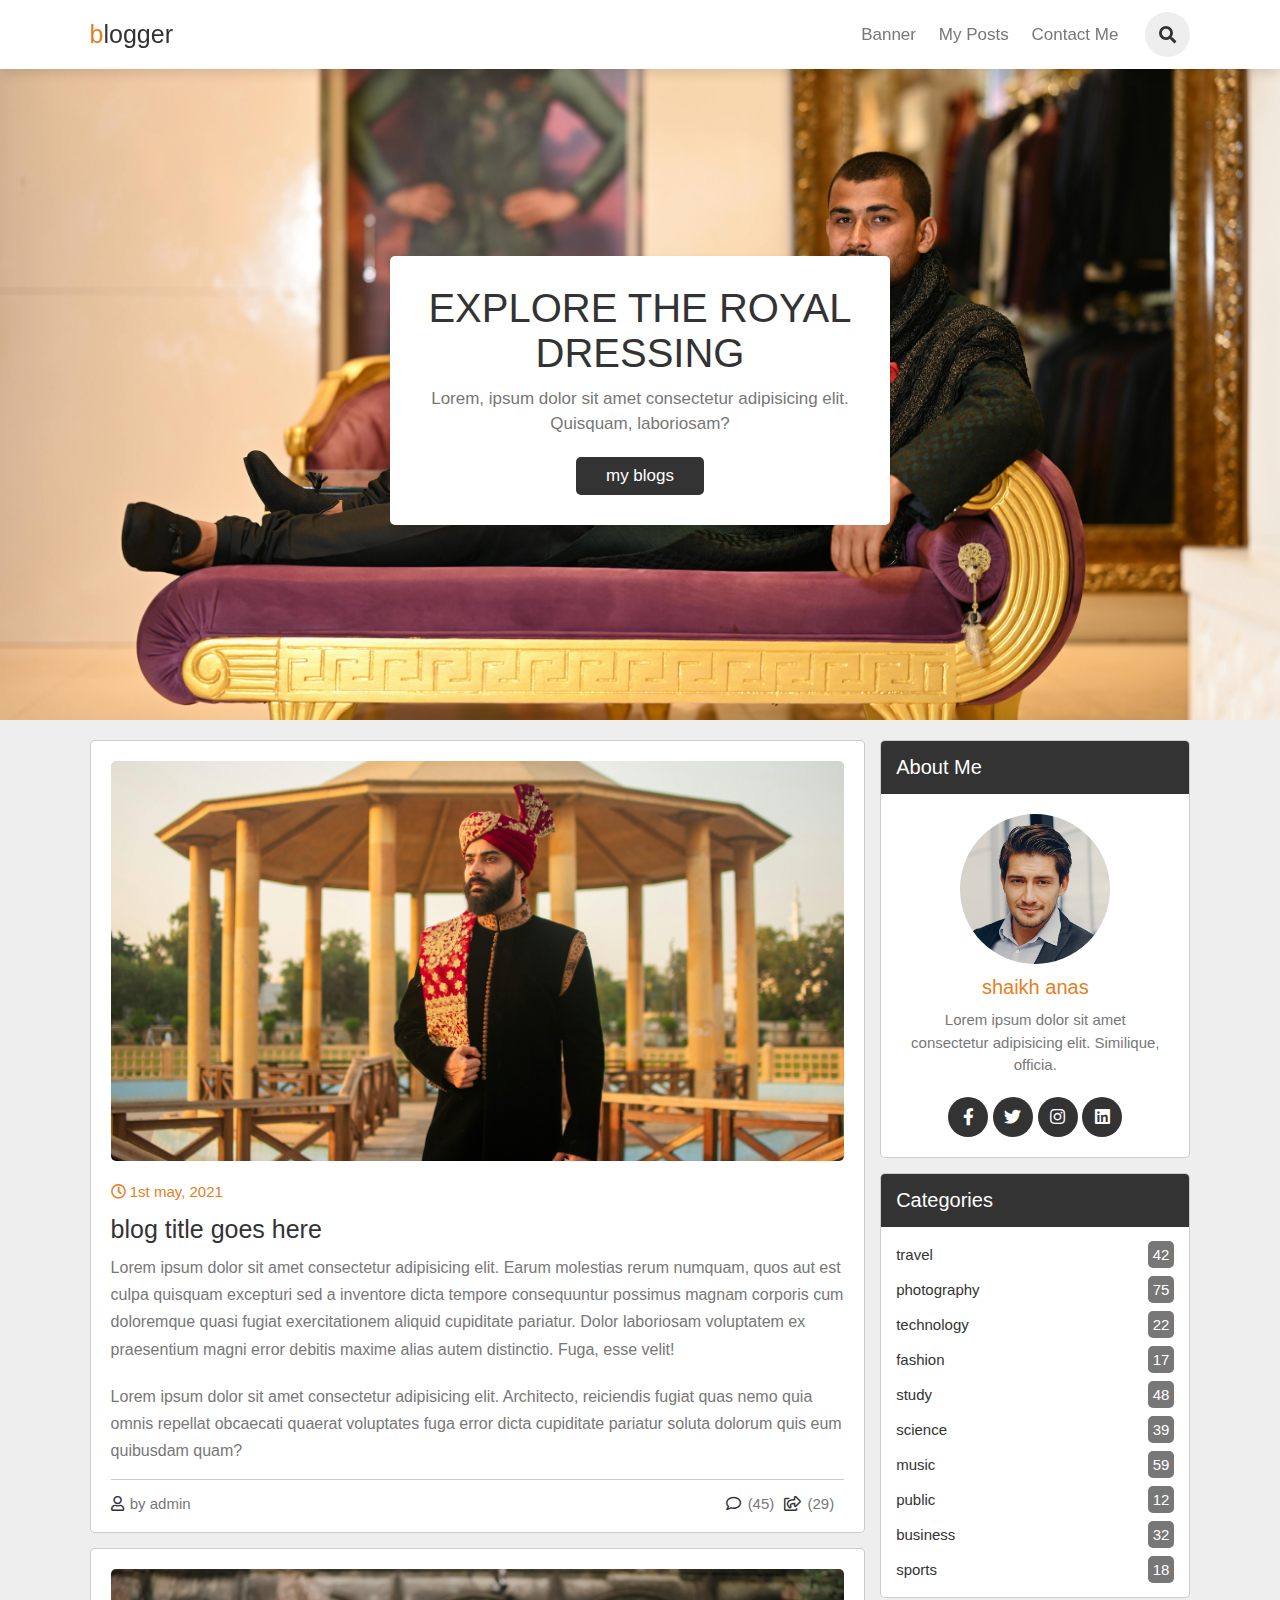
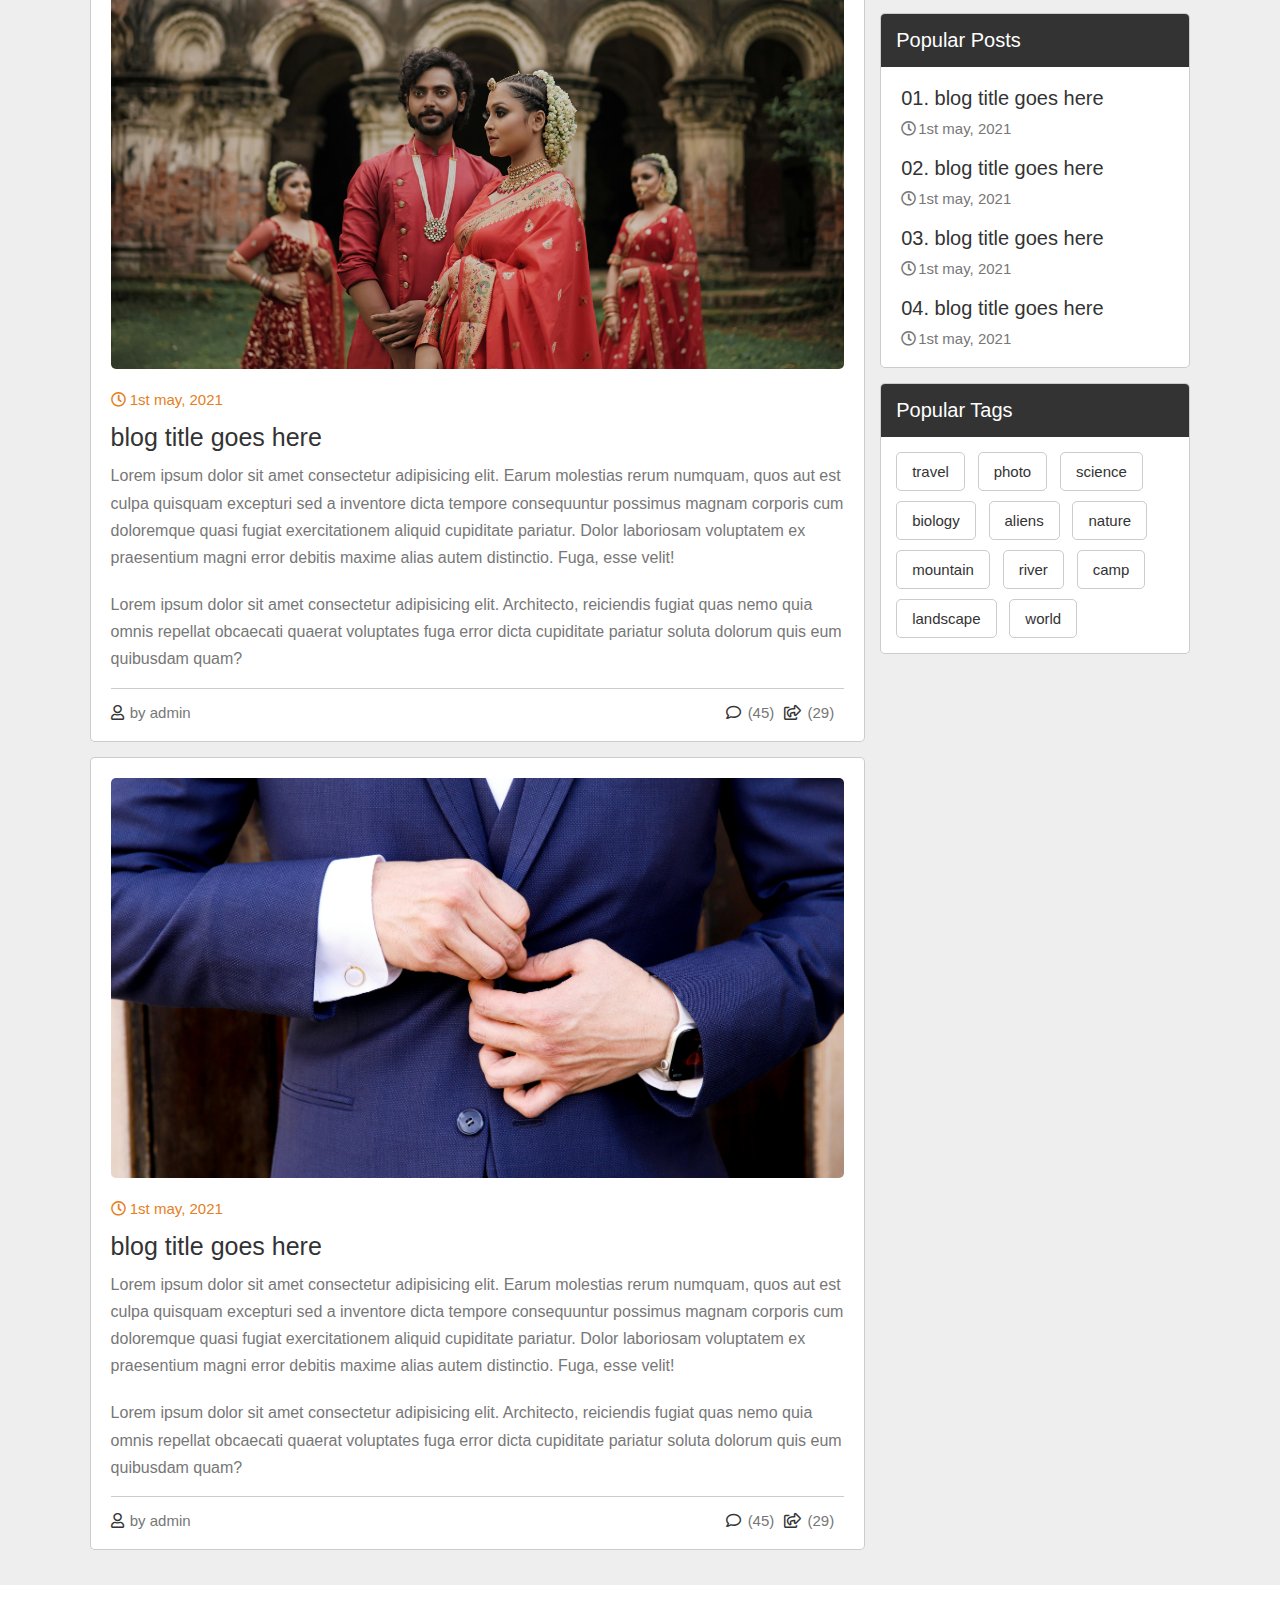
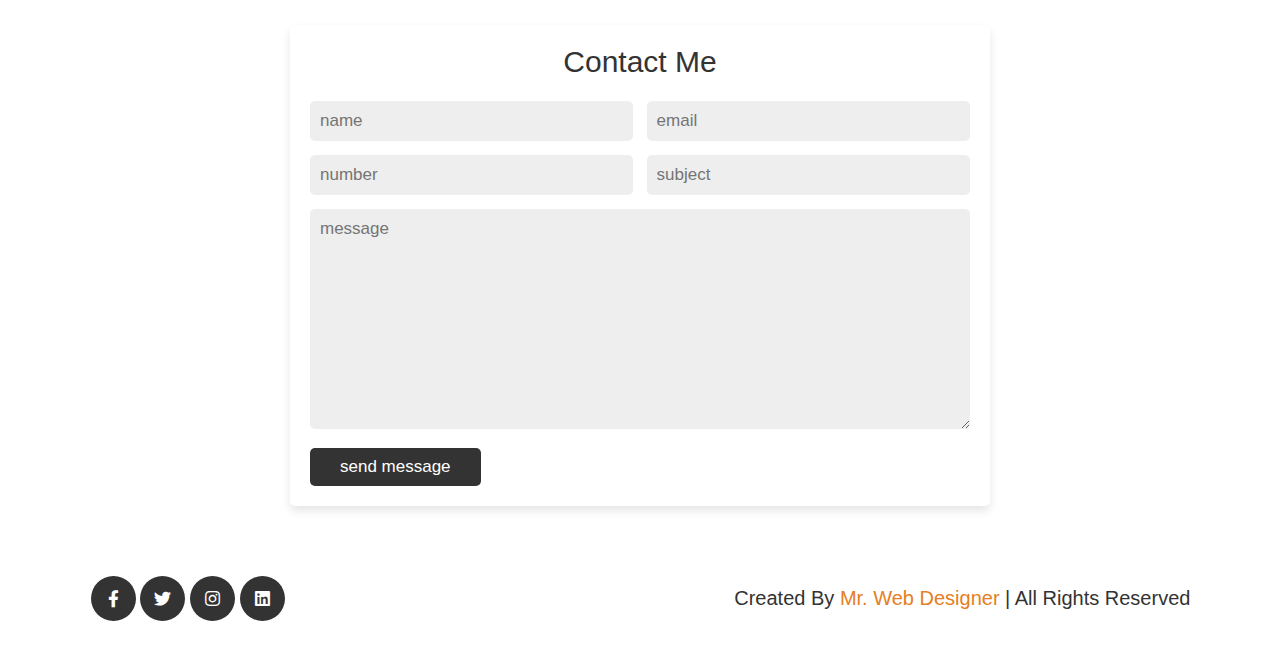
<file: blog_website/index.html>
<!DOCTYPE html>
<html lang="en">
<head>
    <meta charset="UTF-8">
    <meta http-equiv="X-UA-Compatible" content="IE=edge">
    <meta name="viewport" content="width=device-width, initial-scale=1.0">
    <title>Complete Responsive Blog Website Design Tutorial</title>

    <!-- font awesome cdn link  -->
    <link rel="stylesheet" href="https://cdnjs.cloudflare.com/ajax/libs/font-awesome/5.15.3/css/all.min.css">

    <!-- custom css file link  -->
    <link rel="stylesheet" href="css/style.css">

</head>
<body>

<!-- header section starts  -->

<header class="header">

    <a href="#" class="logo"><span>b</span>logger</a>

    <nav class="navbar">
        <a href="#banner">banner</a>
        <a href="#posts">my posts</a>
        <a href="#contact">contact me</a>
    </nav>

    <div class="icons">
        <i class="fas fa-bars" id="menu-bars"></i>
        <i class="fas fa-search" id="search-icon"></i>
    </div>

    <form action="" class="search-form">
        <input type="search" name="" placeholder="search here..." id="search-box">
        <label for="search-box" class="fas fa-search"></label>
    </form>

</header>

<!-- header section ends -->

<!-- banner section starts  -->

<section class="banner" id="banner">

    <div class="content">
        <h3>explore the royal dressing</h3>
        <p>Lorem, ipsum dolor sit amet consectetur adipisicing elit. Quisquam, laboriosam?</p>
        <a href="#" class="btn">my blogs</a>
    </div>

</section>

<!-- banner section ends -->

<!-- posts section starts  -->

<section class="container" id="posts">

    <div class="posts-container">

        <div class="post">
            <img src="images/blog-1.jpg" alt="" class="image">
            <div class="date">
                <i class="far fa-clock"></i>
                <span>1st may, 2021</span>
            </div>
            <h3 class="title">blog title goes here</h3>
            <p class="text">Lorem ipsum dolor sit amet consectetur adipisicing elit. Earum molestias rerum numquam, quos aut est culpa quisquam excepturi sed a inventore dicta tempore consequuntur possimus magnam corporis cum doloremque quasi fugiat exercitationem aliquid cupiditate pariatur. Dolor laboriosam voluptatem ex praesentium magni error debitis maxime alias autem distinctio. Fuga, esse velit!</p>
            <p class="text">Lorem ipsum dolor sit amet consectetur adipisicing elit. Architecto, reiciendis fugiat quas nemo quia omnis repellat obcaecati quaerat voluptates fuga error dicta cupiditate pariatur soluta dolorum quis eum quibusdam quam?</p>
            <div class="links">
                <a href="#" class="user">
                    <i class="far fa-user"></i>
                    <span>by admin</span>
                </a>
                <a href="#" class="icon">
                    <i class="far fa-comment"></i>
                    <span>(45)</span>
                </a>
                <a href="#" class="icon">
                    <i class="far fa-share-square"></i>
                    <span>(29)</span>
                </a>
            </div>
        </div>

        <div class="post">
            <img src="images/blog-2.jpg" alt="" class="image">
            <div class="date">
                <i class="far fa-clock"></i>
                <span>1st may, 2021</span>
            </div>
            <h3 class="title">blog title goes here</h3>
            <p class="text">Lorem ipsum dolor sit amet consectetur adipisicing elit. Earum molestias rerum numquam, quos aut est culpa quisquam excepturi sed a inventore dicta tempore consequuntur possimus magnam corporis cum doloremque quasi fugiat exercitationem aliquid cupiditate pariatur. Dolor laboriosam voluptatem ex praesentium magni error debitis maxime alias autem distinctio. Fuga, esse velit!</p>
            <p class="text">Lorem ipsum dolor sit amet consectetur adipisicing elit. Architecto, reiciendis fugiat quas nemo quia omnis repellat obcaecati quaerat voluptates fuga error dicta cupiditate pariatur soluta dolorum quis eum quibusdam quam?</p>
            <div class="links">
                <a href="#" class="user">
                    <i class="far fa-user"></i>
                    <span>by admin</span>
                </a>
                <a href="#" class="icon">
                    <i class="far fa-comment"></i>
                    <span>(45)</span>
                </a>
                <a href="#" class="icon">
                    <i class="far fa-share-square"></i>
                    <span>(29)</span>
                </a>
            </div>
        </div>

        <div class="post">
            <img src="images/blog-3.jpg" alt="" class="image">
            <div class="date">
                <i class="far fa-clock"></i>
                <span>1st may, 2021</span>
            </div>
            <h3 class="title">blog title goes here</h3>
            <p class="text">Lorem ipsum dolor sit amet consectetur adipisicing elit. Earum molestias rerum numquam, quos aut est culpa quisquam excepturi sed a inventore dicta tempore consequuntur possimus magnam corporis cum doloremque quasi fugiat exercitationem aliquid cupiditate pariatur. Dolor laboriosam voluptatem ex praesentium magni error debitis maxime alias autem distinctio. Fuga, esse velit!</p>
            <p class="text">Lorem ipsum dolor sit amet consectetur adipisicing elit. Architecto, reiciendis fugiat quas nemo quia omnis repellat obcaecati quaerat voluptates fuga error dicta cupiditate pariatur soluta dolorum quis eum quibusdam quam?</p>
            <div class="links">
                <a href="#" class="user">
                    <i class="far fa-user"></i>
                    <span>by admin</span>
                </a>
                <a href="#" class="icon">
                    <i class="far fa-comment"></i>
                    <span>(45)</span>
                </a>
                <a href="#" class="icon">
                    <i class="far fa-share-square"></i>
                    <span>(29)</span>
                </a>
            </div>
        </div>

    </div>

    <div class="sidebar">

        <div class="box">
            <h3 class="title">about me</h3>
            <div class="about">
                <img src="images/user.png" alt="">
                <h3>shaikh anas</h3>
                <p>Lorem ipsum dolor sit amet consectetur adipisicing elit. Similique, officia.</p>
                <div class="follow">
                    <a href="#" class="fab fa-facebook-f"></a>
                    <a href="#" class="fab fa-twitter"></a>
                    <a href="#" class="fab fa-instagram"></a>
                    <a href="#" class="fab fa-linkedin"></a>
                </div>
            </div>
        </div>

        <div class="box">
            <h3 class="title">categories</h3>
            <div class="category">
                <a href="#"> travel <span>42</span></a>
                <a href="#"> photography <span>75</span> </a>
                <a href="#"> technology <span>22</span> </a>
                <a href="#"> fashion <span>17</span> </a>
                <a href="#"> study <span>48</span> </a>
                <a href="#"> science <span>39</span> </a>
                <a href="#"> music <span>59</span> </a>
                <a href="#"> public <span>12</span> </a>
                <a href="#"> business <span>32</span> </a>
                <a href="#"> sports <span>18</span> </a>
            </div>
        </div>

        <div class="box">
            <h3 class="title">popular posts</h3>
            <div class="p-post">
                <a href="#">
                    <h3>01. blog title goes here</h3>
                    <span><i class="far fa-clock"></i>1st may, 2021</span>
                </a>
                <a href="#">
                    <h3>02. blog title goes here</h3>
                    <span><i class="far fa-clock"></i>1st may, 2021</span>
                </a>
                <a href="#">
                    <h3>03. blog title goes here</h3>
                    <span><i class="far fa-clock"></i>1st may, 2021</span>
                </a>
                <a href="#">
                    <h3>04. blog title goes here</h3>
                    <span><i class="far fa-clock"></i>1st may, 2021</span>
                </a>
            </div>
        </div>

        <div class="box">
            <h3 class="title">popular tags</h3>
            <div class="tags">
                <a href="#">travel</a>
                <a href="#">photo</a>
                <a href="#">science</a>
                <a href="#">biology</a>
                <a href="#">aliens</a>
                <a href="#">nature</a>
                <a href="#">mountain</a>
                <a href="#">river</a>
                <a href="#">camp</a>
                <a href="#">landscape</a>
                <a href="#">world</a>
            </div>
        </div>

    </div>

</section>

<!-- posts section ends -->

<!-- contact section starts  -->

<section class="contact" id="contact">

    <form action="">
        <h3>contact me</h3>
        <div class="inputBox">
            <input type="text" placeholder="name">
            <input type="email" placeholder="email">
        </div>
        <div class="inputBox">
            <input type="number" placeholder="number">
            <input type="text" placeholder="subject">
        </div>
        <textarea name="" placeholder="message" id="" cols="30" rows="10"></textarea>
        <input type="submit" value="send message" class="btn">
    </form>

</section>

<!-- contact section ends -->

<!-- footer section starts  -->

<section class="footer">

    <div class="follow">
        <a href="#" class="fab fa-facebook-f"></a>
        <a href="#" class="fab fa-twitter"></a>
        <a href="#" class="fab fa-instagram"></a>
        <a href="#" class="fab fa-linkedin"></a>
    </div>

    <div class="credit">created by <span>mr. web designer</span> | all rights reserved</div>

</section>

<!-- footer section ends -->

























<!-- custom js file link  -->
<script src="js/script.js"></script>
    
</body>
</html>
</file>
<file: blog_website/css/style.css>
:root{
    --orange:#e67e22;
    --black:#333;
    --light-color:#777;
    --border:.1rem solid rgba(0,0,0,.2);
    --box-shadow:0 .5rem 1rem rgba(0,0,0,.1);
}

*{
    margin:0; padding:0;
    box-sizing: border-box;
    outline: none; border:none;
    text-decoration: none;
    font-family: Verdana, Geneva, Tahoma, sans-serif;
    font-weight: lighter;
}

html{
    font-size: 62.5%;
    overflow-x: hidden;
    scroll-behavior: smooth;
    scroll-padding-top: 6rem;
}

section{
    padding:2rem 7%;
}

.btn{
    margin-top: 1rem;
    display: inline-block;
    background:var(--black);
    color:#fff;
    border-radius: .5rem;
    padding:.9rem 3rem;
    cursor: pointer;
    font-size: 1.7rem;
}

.btn:hover{
    background:var(--orange);
}

.header{
    position: fixed;
    top:0; left:0; right:0;
    z-index: 1000;
    background: #fff;
    box-shadow: var(--box-shadow);
    display: flex;
    align-items: center;
    padding:1.2rem 7%;
}

.header .logo{
    color:var(--black);
    font-size: 2.5rem;
    margin-right: auto;
}

.header .logo span{
    color:var(--orange);
}

.header .navbar a{
    color:var(--light-color);
    margin-right: 2rem;
    font-size: 1.7rem;
    text-transform: capitalize;
}

.header .navbar a:hover{
    color:var(--orange);
}

.header .icons i{
    height:4.5rem;
    line-height:4.5rem;
    width:4.5rem;
    text-align: center;
    color:var(--black);
    background:#eee;
    border-radius: 50%;
    margin-left: .7rem;
    font-size: 1.7rem;
    cursor: pointer;
}

.header .icons i:hover{
    color:#fff;
    background:var(--orange);
}

.header .search-form{
    position: absolute;
    background:#fff;
    border-radius: .5rem;
    display: flex;
    align-items: center;
    box-shadow: var(--box-shadow);
    top:110%; right:7%;
    height:6rem;
    width:50rem;
    padding:1rem;
    display: none;
}

.header .search-form.active{
    display: flex;
}

.header .search-form #search-box{
    width:100%;
    border:var(--border);
    border-radius: .5rem;
    padding:1rem;
    font-size: 1.7rem;
    color:var(--black);
    height: 100%;
}

.header .search-form label{
    font-size: 2rem;
    padding-left: 1rem;
    padding-right: .5rem;
    cursor: pointer;
    color:var(--black);
}

.header .search-form label:hover{
    color:var(--orange);
}

#menu-bars{
    display: none;
}

.banner{
    min-height: 80vh;
    background:url(../images/banner.jpg) no-repeat;
    background-size: cover;
    background-position: center;
    display: grid;
    place-items: center;
    padding-top: 8rem;
}

.banner .content{
    text-align: center;
    background:#fff;
    border-radius: .5rem;
    box-shadow: var(--box-shadow);
    padding:3rem;
    max-width: 50rem;
}

.banner .content h3{
    font-size: 4rem;
    color:var(--black);
    text-transform: uppercase;
}

.banner .content p{
    font-size: 1.7rem;
    color:var(--light-color);
    padding:1rem 0;
    line-height: 1.5;
}

.container{
    display: grid;
    grid-template-columns: 2.5fr 1fr;
    gap:1.5rem;
    background:#eee;
}

.container .posts-container .post{
    width:100%;
    padding:2rem;
    background:#fff;
    border:var(--border);
    border-radius: .5rem;
    margin-bottom: 1.5rem;
}

.container .posts-container .post .image{
    height: 40rem;
    width:100%;
    border-radius: .5rem;
    object-fit: cover;
}

.container .posts-container .post .date{
    padding-top: 2rem;
    font-size: 1.5rem;
    color:var(--orange);
}

.container .posts-container .post .title{
    padding-top: 1.5rem;
    font-size: 2.5rem;
    color:var(--black);
}

.container .posts-container .post .text{
    color:var(--light-color);
    font-size: 1.6rem;
    line-height: 1.7;
    padding:1rem 0;
}

.container .posts-container .links{
    border-top: var(--border);
    margin-top: .5rem;
    padding-top: 1.5rem;
    display: flex;
    align-items: center;
}

.container .posts-container .links .user{
    margin-right: auto;
}

.container .posts-container .links .icon{
    padding-right: 1rem;
}

.container .posts-container .links a{
    font-size: 1.5rem;
    color:var(--light-color);
}

.container .posts-container .links a i{
    padding-right: .2rem;
    color:var(--black);
}

.container .posts-container .links a:hover{
    color:var(--orange);
}

.container .posts-container .links a:hover i{
    color:var(--orange);
}

.container .sidebar .box{
    border:var(--border);
    border-radius: .5rem;
    overflow:hidden;
    background:#fff;
    margin-bottom: 1.5rem;
}

.container .sidebar .box .title{
    padding:1.5rem;
    font-size: 2rem;
    color:#fff;
    background:var(--black);
    text-transform: capitalize;
}

.container .sidebar .box .about{
    text-align: center;
    padding:1rem 1.5rem;
}

.container .sidebar .box .about img{
    height: 15rem;
    width: 15rem;
    border-radius: 50%;
    object-fit: cover;
    margin:1rem 0;
}

.container .sidebar .box .about h3{
    color:var(--orange);
    font-size: 2rem;
}

.container .sidebar .box .about p{
    color:var(--light-color);
    font-size: 1.5rem;
    line-height: 1.5;
    padding:1rem;
}

.container .sidebar .box .about .follow{
    padding:1rem 0;
}

.container .sidebar .box .about .follow a{
    height: 4rem;
    line-height: 4rem;
    width: 4rem;
    border-radius: 50%;
    background:var(--black);
    color:#fff;
    font-size: 1.7rem;
    margin:0 .1rem;
}

.container .sidebar .box .about .follow a:hover{
    background:var(--orange);
}

.container .sidebar .box .category{
    padding:1rem 1.5rem;
}

.container .sidebar .box .category a{
    padding:.4rem 0;
    font-size: 1.5rem;
    color:var(--black);
    display: flex;
    align-items: center;
    justify-content: space-between;
}

.container .sidebar .box .category a span{
    background:var(--light-color);
    color:#fff;
    border-radius: .5rem;
    padding:.5rem;
}

.container .sidebar .box .category a:hover{
    color:var(--orange);
}

.container .sidebar .box .category a:hover span{
    background-color:var(--orange);
}

.container .sidebar .box .p-post{
    padding:1rem 2rem;
}

.container .sidebar .box .p-post a{
    padding:1rem 0;
    display: block;
}

.container .sidebar .box .p-post a h3{
    color:var(--black);
    font-size: 2rem;
    padding-bottom: 1rem;
}

.container .sidebar .box .p-post a span{
    color:var(--light-color);
    font-size: 1.5rem;
}

.container .sidebar .box .p-post a span i{
    padding-right: .2rem;
}

.container .sidebar .box .p-post a:hover h3{
    color:var(--orange);
}

.container .sidebar .box .tags{
    padding:1rem;
}

.container .sidebar .box .tags a{
    display: inline-block;
    padding:1rem 1.5rem;
    font-size: 1.5rem;
    color:var(--black);
    border-radius: .5rem;
    border:var(--border);
    margin:.5rem;
}

.container .sidebar .box .tags a:hover{
    background:var(--black);
    color:#fff;
}

.contact{
    background:url(../images/contact-bg.jpg) no-repeat;
    background-size: cover;
    background-position: center;
    background-attachment: fixed;
}

.contact form{
    background:#fff;
    box-shadow: var(--box-shadow);
    border-radius: .5rem;
    margin:2rem auto;
    max-width: 70rem;
    padding:2rem;
}

.contact form h3{
    color:var(--black);
    text-align: center;
    padding-bottom: 1.5rem;
    font-size: 3rem;
    text-transform: capitalize;
}

.contact form .inputBox{
    display: flex;
    justify-content: space-between;
    flex-wrap: wrap;
}

.contact form .inputBox input,
.contact form textarea{
    width:100%;
    background:#eee;
    padding:1rem;
    margin:.7rem 0;
    border-radius: .5rem;
    color:var(--black);
    font-size: 1.7rem;
}

.contact form .inputBox input{
    width:49%;
}

.footer{
    display: flex;
    align-items: center;
    justify-content: space-between;
}

.footer .credit{
    text-transform: capitalize;
    font-size: 2rem;
    color:var(--black);
    padding: 1rem 0;
}

.footer .credit span{
    color:var(--orange);
}

.footer .follow{
    padding: 1rem 0;
}

.footer .follow a{
    height:4.5rem;
    line-height:4.5rem;
    width:4.5rem;
    border-radius: 50%;
    font-size: 1.7rem;
    background:var(--black);
    color:#fff;
    margin:0 .1rem;
    text-align: center;
}

.footer .follow a:hover{
    background:var(--orange);
}













/* media queries  */

@media (max-width:991px){

    html{
        font-size: 55%;
    }

    .header{
        padding:1.5rem;
    }

    section{
        padding:2rem;
    }    

    .container{
        grid-template-columns: 2fr 1fr;
    }

}

@media (max-width:768px){

    #menu-bars{
        display: inline-block;
    }

    .header .search-form{
        top:100%; left: 0; right: 0;
        border-top: var(--border);
        width: 100%;
        border-radius: 0;
    }

    .header .navbar{
        position: absolute;
        top:100%; left: 0; right: 0;
        border-top: var(--border);
        border-bottom: var(--border);
        background: #fff;        
        display: none;
    }

    .header .navbar.active{
        display: block;
    }

    .header .navbar a{
        display: block;
        background:#f7f7f7;
        padding:1.5rem;
        margin:1.5rem;
        border-radius: .5rem;
        border:var(--border);
    }

    .container{
        grid-template-columns: 1fr;
        gap:0;
    }

    .container .posts-container .post .image{
        height: 30rem;;
    }

    .footer{
        flex-flow: column;
        text-align: center;
    }

}

@media (max-width:450px){

    html{
        font-size: 50%;
    }

    .contact form .inputBox input{
        width:100%;
    }    

}
</file>
